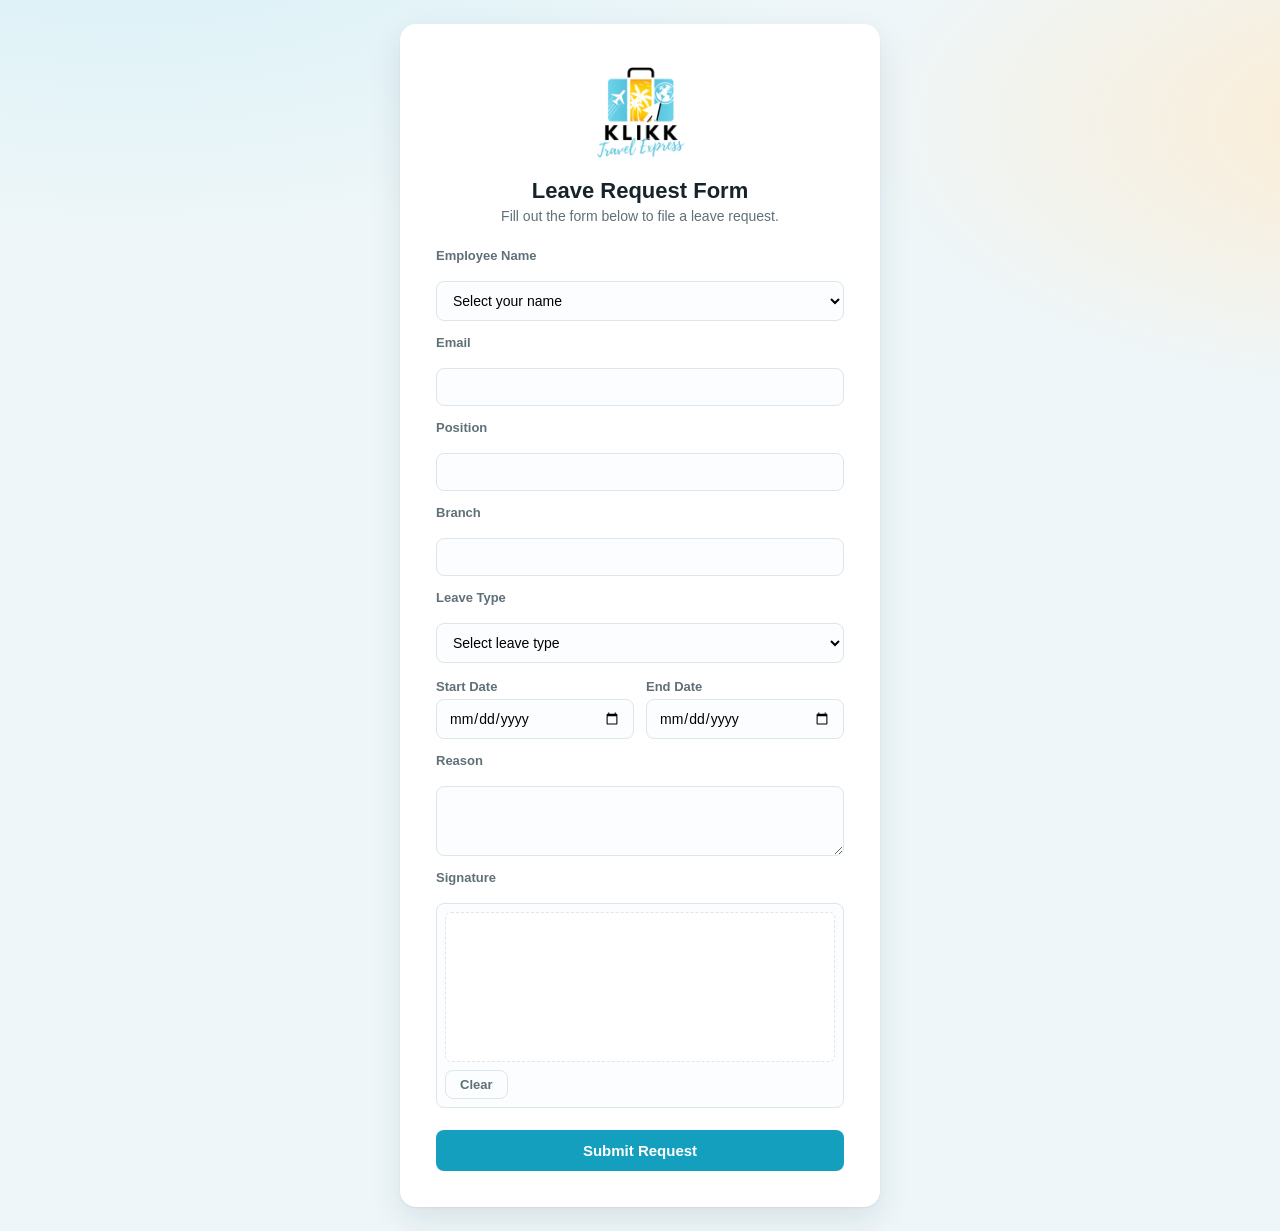
<file: index.html>
<!DOCTYPE html>
<html lang="en">
<head>
<meta charset="UTF-8">
<meta name="viewport" content="width=device-width, initial-scale=1.0">
<title>Klikk Travel — Leave Request Form</title>
<link rel="icon" href="logo.png">
<link rel="stylesheet" href="style.css">
<link rel="stylesheet" href="pdfform.css">
</head>
<body>
  <div class="card">
    <div class="brand">
      <img src="logo.png" alt="Klikk Travel Express" class="brand-logo">
    </div>
    <h1>Leave Request Form</h1>
    <p class="subtitle">Fill out the form below to file a leave request.</p>

    <form id="leaveForm">
      <label for="name">Employee Name</label>
      <select id="name" name="name" required>
        <option value="" disabled selected>Select your name</option>
        <option value="Kenny Roy Santiago">Kenny Roy Santiago</option>
        <option value="Ella Jean Geolamen">Ella Jean Geolamen</option>
        <option value="Natasha Monique Sy">Natasha Monique Sy</option>
        <option value="Andrew Vicente">Andrew Vicente</option>
        <option value="Johanah Mae Yambao">Johanah Mae Yambao</option>
        <option value="Erinne Jelle Cruz">Erinne Jelle Cruz</option>
        <option value="Stephanie Santos">Stephanie Santos</option>
        <option value="June Grace Juanillo">June Grace Juanillo</option>
        <option value="Alyzza Marie Moreno">Alyzza Marie Moreno</option>
        <option value="Ivan John Paul Casio">Ivan John Paul Casio</option>
        <option value="Patricia Taguinod">Patricia Taguinod</option>
        <option value="Darrel Franz Forca">Darrel Franz Forca</option>
        <option value="Kenneth Vargas">Kenneth Vargas</option>
        <option value="Yvonne Ymata">Yvonne Ymata</option>
        <option value="Michael Angelo Payumo">Michael Angelo Payumo</option>
        <option value="Doreen Gay Punzalan">Doreen Gay Punzalan</option>
        <option value="Justine Mark Dela Cruz">Justine Mark Dela Cruz</option>
        <option value="Alexa Arcilla">Alexa Arcilla</option>
        <option value="Janine Raquel Realisan">Janine Raquel Realisan</option>
        <option value="Ma. Claire Cabintoy">Ma. Claire Cabintoy</option>
        <option value="Mariza Mae Soria">Mariza Mae Soria</option>
        <option value="John Terry Bagano Atilo">John Terry Bagano Atilo</option>
        <option value="Tadahiro Frias Roy">Tadahiro Frias Roy</option>
      </select>

      <label for="email">Email</label>
      <input type="email" id="email" name="email" required>

      <label for="position">Position</label>
      <input type="text" id="position" name="position" required>

      <label for="branch">Branch</label>
      <input type="text" id="branch" name="branch" required>

      <label for="leaveType">Leave Type</label>
      <select id="leaveType" name="leaveType" required>
        <option value="" disabled selected>Select leave type</option>
        <option value="Leave With Pay">Leave With Pay</option>
        <option value="Leave W/O Pay">Leave W/O Pay</option>
        <option value="Sick Leave">Sick Leave</option>
      </select>

      <div class="row">
        <div>
          <label for="startDate">Start Date</label>
          <input type="date" id="startDate" name="startDate" required>
        </div>
        <div>
          <label for="endDate">End Date</label>
          <input type="date" id="endDate" name="endDate" required>
        </div>
      </div>

      <p id="daysPreview" class="days-preview hidden"></p>

      <label for="reason">Reason</label>
      <textarea id="reason" name="reason" rows="3" required></textarea>

      <label>Signature</label>
      <div class="signature-box">
        <canvas id="signatureCanvas"></canvas>
        <button type="button" id="clearSignatureBtn" class="secondary">Clear</button>
      </div>

      <button type="submit" id="submitBtn">Submit Request</button>
    </form>

    <div id="result" class="result hidden"></div>
  </div>

  <div id="pdfTemplateWrap">
    <div id="leaveFormTemplate" class="pdf-page">
      <img src="letterhead.png" class="pdf-letterhead" alt="Klikk Travel Express">
      <h2 class="pdf-title">LEAVE FORM</h2>

      <div class="pdf-row">
        <span><strong>Employee's Name:</strong> <span id="pdfName"></span></span>
        <span><strong>Date:</strong> <span id="pdfSubmitDate"></span></span>
      </div>
      <div class="pdf-row"><span><strong>Position:</strong> <span id="pdfPosition"></span></span></div>
      <div class="pdf-row"><span><strong>Branch:</strong> <span id="pdfBranch"></span></span></div>

      <p class="pdf-section-title">Dates Requested:</p>
      <div class="pdf-row">
        <span><strong>From</strong> <span id="pdfStartDate"></span></span>
        <span><strong>To</strong> <span id="pdfEndDate"></span></span>
        <span><strong>No. of days</strong> <span id="pdfDays"></span></span>
        <span><strong>Back to work</strong> <span id="pdfBackToWork"></span></span>
      </div>

      <p class="pdf-section-title">Nature of Leave:</p>
      <div class="pdf-row">
        <span><span class="pdf-checkbox" id="pdfCheckVacation"></span> Vacation Leave</span>
        <span><span class="pdf-checkbox" id="pdfCheckSick"></span> Sick Leave</span>
      </div>
      <div class="pdf-row">
        <span><span class="pdf-checkbox" id="pdfCheckPaternity"></span> Paternity Leave</span>
        <span><span class="pdf-checkbox" id="pdfCheckMaternity"></span> Maternity Leave</span>
        <span>Others, please specify <span class="pdf-fill" id="pdfOthersSpecify"></span></span>
      </div>

      <p class="pdf-section-title">Reason:</p>
      <p class="pdf-reason" id="pdfReason"></p>

      <div class="pdf-signature-block">
        <img id="pdfSignatureImg" class="pdf-signature-img" alt="">
        <div class="pdf-signature-line"></div>
        <span>Employee's Signature</span>
      </div>

      <div class="pdf-approval-grid">
        <div>
          <p class="pdf-section-title">To be accomplished by Managers/ Head Dept.</p>
          <p>Leave is <span class="pdf-checkbox"></span>Authorized <span class="pdf-checkbox"></span>Unauthorized</p>
        </div>
        <div>
          <p class="pdf-section-title">To be accomplished by HRD</p>
          <p><span class="pdf-checkbox" id="pdfWithPayBox"></span>with pay <span class="pdf-checkbox" id="pdfWithoutPayBox"></span>without pay</p>
        </div>
      </div>

      <div class="pdf-approval-grid">
        <div>
          <p><strong>APPROVALS:</strong></p>
          <p class="pdf-fillline">Date</p>
        </div>
        <div>
          <p class="pdf-fillline">Balance to date</p>
          <p class="pdf-fillline">Availment to date</p>
          <p class="pdf-fillline">NEW Balance</p>
        </div>
      </div>
    </div>
  </div>

  <script src="libs/jspdf.umd.min.js"></script>
  <script src="libs/html2canvas.min.js"></script>
  <script src="config.js"></script>
  <script src="script.js"></script>
</body>
</html>
</file>
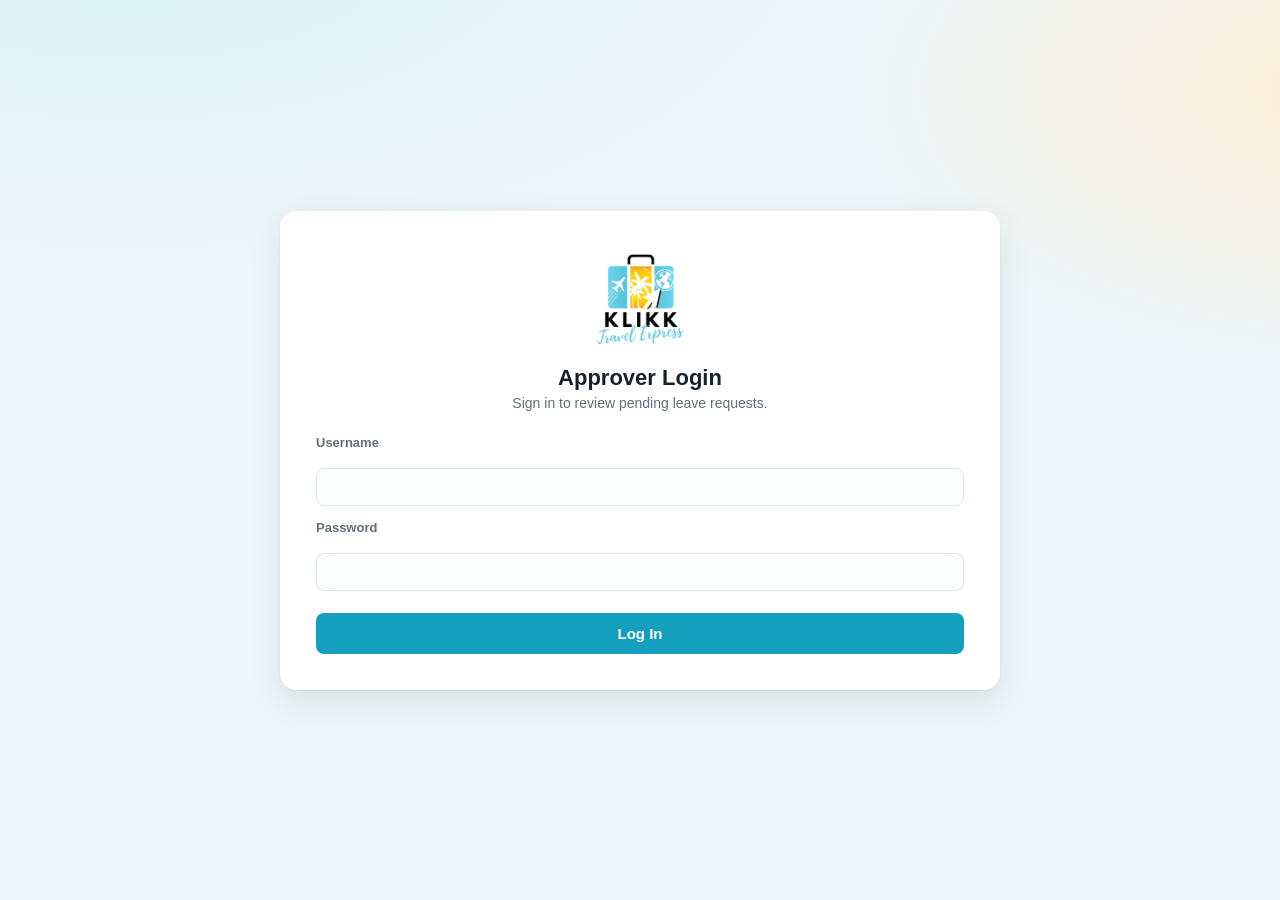
<file: approve.html>
<!DOCTYPE html>
<html lang="en">
<head>
<meta charset="UTF-8">
<meta name="viewport" content="width=device-width, initial-scale=1.0">
<title>Klikk Travel — Leave Approvals</title>
<link rel="icon" href="logo.png">
<link rel="stylesheet" href="style.css">
<link rel="stylesheet" href="approve.css">
<link rel="stylesheet" href="pdfform.css">
</head>
<body>
  <div class="card wide" id="loginCard">
    <div class="brand">
      <img src="logo.png" alt="Klikk Travel Express" class="brand-logo">
    </div>
    <h1>Approver Login</h1>
    <p class="subtitle">Sign in to review pending leave requests.</p>

    <form id="loginForm">
      <label for="username">Username</label>
      <input type="text" id="username" name="username" required autocomplete="username">

      <label for="password">Password</label>
      <input type="password" id="password" name="password" required autocomplete="current-password">

      <button type="submit" id="loginBtn">Log In</button>
    </form>

    <div id="loginResult" class="result hidden"></div>
  </div>

  <div class="card wide hidden" id="dashboardCard">
    <div class="dashboard-header">
      <div>
        <h1 id="dashboardTitle">Pending Leave Requests</h1>
        <p class="subtitle" id="welcomeMessage"></p>
      </div>
      <button type="button" id="logoutBtn" class="secondary">Log Out</button>
    </div>

    <div class="signature-box approver-signature-box">
      <label>Your Signature (used when you approve a request)</label>
      <canvas id="approverSignatureCanvas"></canvas>
      <button type="button" id="clearApproverSignatureBtn" class="secondary">Clear</button>
    </div>

    <div class="tabs">
      <button type="button" id="tabPending" class="tab active">Pending</button>
      <button type="button" id="tabHistory" class="tab">History</button>
    </div>

    <div id="dashboardResult" class="result hidden"></div>
    <div id="requestList"></div>
  </div>

  <div id="pdfTemplateWrap">
    <div id="leaveFormTemplate" class="pdf-page">
      <img src="letterhead.png" class="pdf-letterhead" alt="Klikk Travel Express">
      <h2 class="pdf-title">LEAVE FORM</h2>

      <div class="pdf-row">
        <span><strong>Employee's Name:</strong> <span id="pdfName"></span></span>
        <span><strong>Date:</strong> <span id="pdfSubmitDate"></span></span>
      </div>
      <div class="pdf-row"><span><strong>Position:</strong> <span id="pdfPosition"></span></span></div>
      <div class="pdf-row"><span><strong>Branch:</strong> <span id="pdfBranch"></span></span></div>

      <p class="pdf-section-title">Dates Requested:</p>
      <div class="pdf-row">
        <span><strong>From</strong> <span id="pdfStartDate"></span></span>
        <span><strong>To</strong> <span id="pdfEndDate"></span></span>
        <span><strong>No. of days</strong> <span id="pdfDays"></span></span>
        <span><strong>Back to work</strong> <span id="pdfBackToWork"></span></span>
      </div>

      <p class="pdf-section-title">Nature of Leave:</p>
      <div class="pdf-row">
        <span><span class="pdf-checkbox" id="pdfCheckVacation"></span> Vacation Leave</span>
        <span><span class="pdf-checkbox" id="pdfCheckSick"></span> Sick Leave</span>
      </div>
      <div class="pdf-row">
        <span><span class="pdf-checkbox" id="pdfCheckPaternity"></span> Paternity Leave</span>
        <span><span class="pdf-checkbox" id="pdfCheckMaternity"></span> Maternity Leave</span>
        <span>Others, please specify <span class="pdf-fill" id="pdfOthersSpecify"></span></span>
      </div>

      <p class="pdf-section-title">Reason:</p>
      <p class="pdf-reason" id="pdfReason"></p>

      <div class="pdf-signature-row">
        <div class="pdf-signature-block">
          <img id="pdfSignatureImg" class="pdf-signature-img" alt="">
          <div class="pdf-signature-line"></div>
          <span>Employee's Signature</span>
        </div>
        <div class="pdf-signature-block">
          <img id="pdfApproverSignatureImg" class="pdf-signature-img" alt="">
          <div class="pdf-signature-line"></div>
          <span>Approver's Signature</span>
        </div>
      </div>

      <div class="pdf-approval-grid">
        <div>
          <p class="pdf-section-title">To be accomplished by Managers/ Head Dept.</p>
          <p><span class="pdf-checkbox" id="pdfAuthorizedBox">✓</span>Authorized <span class="pdf-checkbox"></span>Unauthorized</p>
        </div>
        <div>
          <p class="pdf-section-title">To be accomplished by HRD</p>
          <p><span class="pdf-checkbox" id="pdfWithPayBox"></span>with pay <span class="pdf-checkbox" id="pdfWithoutPayBox"></span>without pay</p>
        </div>
      </div>

      <div class="pdf-approval-grid">
        <div>
          <p><strong>APPROVALS:</strong></p>
          <p class="pdf-fillline" id="pdfApprovalDate">Date</p>
        </div>
        <div>
          <p class="pdf-fillline" id="pdfBalanceToDate">Balance to date</p>
          <p class="pdf-fillline" id="pdfAvailmentToDate">Availment to date</p>
          <p class="pdf-fillline" id="pdfNewBalance">NEW Balance</p>
        </div>
      </div>
    </div>
  </div>

  <script src="libs/jspdf.umd.min.js"></script>
  <script src="libs/html2canvas.min.js"></script>
  <script src="config.js"></script>
  <script src="approve.js"></script>
</body>
</html>
</file>
<file: style.css>
:root {
  --bg: #eef6f9;
  --card-bg: #ffffff;
  --primary: #159fbf;
  --primary-dark: #0f7f9a;
  --accent: #f5a623;
  --text: #16232b;
  --muted: #5f7078;
  --border: #dbe7ea;
  --success: #188038;
  --error: #d93025;
}

* { box-sizing: border-box; }

body {
  margin: 0;
  min-height: 100vh;
  display: flex;
  align-items: center;
  justify-content: center;
  background:
    radial-gradient(1200px 600px at 10% -10%, #d6f0f6 0%, transparent 60%),
    radial-gradient(1000px 500px at 110% 10%, #fdecd2 0%, transparent 55%),
    var(--bg);
  font-family: -apple-system, BlinkMacSystemFont, "Segoe UI", Roboto, Arial, sans-serif;
  color: var(--text);
  padding: 24px;
}

.card {
  background: var(--card-bg);
  border-radius: 16px;
  box-shadow: 0 1px 2px rgba(16,40,48,0.06), 0 12px 32px rgba(16,40,48,0.10);
  padding: 36px;
  width: 100%;
  max-width: 480px;
}

.brand {
  display: flex;
  justify-content: center;
  margin-bottom: 8px;
}

.brand-logo {
  width: 110px;
  height: 110px;
  object-fit: contain;
}

h1 {
  font-size: 22px;
  margin: 0 0 4px;
  color: var(--text);
  text-align: center;
}

.subtitle {
  margin: 0 0 24px;
  color: var(--muted);
  font-size: 14px;
  text-align: center;
}

form {
  display: flex;
  flex-direction: column;
  gap: 14px;
}

label {
  font-size: 13px;
  font-weight: 600;
  color: var(--muted);
}

input, select, textarea {
  width: 100%;
  padding: 10px 12px;
  border: 1px solid var(--border);
  border-radius: 8px;
  font-size: 14px;
  font-family: inherit;
  margin-top: 4px;
  background: #fbfdfe;
  transition: border-color 0.15s ease, box-shadow 0.15s ease;
}

input:focus, select:focus, textarea:focus {
  outline: none;
  border-color: var(--primary);
  box-shadow: 0 0 0 3px rgba(21, 159, 191, 0.15);
  background: #ffffff;
}

.row {
  display: grid;
  grid-template-columns: 1fr 1fr;
  gap: 12px;
}

button {
  margin-top: 8px;
  background: var(--primary);
  color: white;
  border: none;
  padding: 12px;
  border-radius: 8px;
  font-size: 15px;
  font-weight: 700;
  cursor: pointer;
  transition: background 0.15s ease, transform 0.05s ease;
}

button:hover { background: var(--primary-dark); }
button:active { transform: translateY(1px); }
button:disabled { background: var(--border); color: var(--muted); cursor: not-allowed; }

.result {
  margin-top: 18px;
  padding: 12px 14px;
  border-radius: 8px;
  font-size: 14px;
}

.result.hidden { display: none; }
.result.success { background: #e6f4ea; color: var(--success); }
.result.error { background: #fce8e6; color: var(--error); }

.days-preview {
  margin: -4px 0 0;
  padding: 10px 12px;
  border-radius: 8px;
  background: #f0f9fb;
  border: 1px solid var(--border);
  color: var(--text);
  font-size: 13px;
}

.days-preview.hidden { display: none; }

.signature-box {
  border: 1px solid var(--border);
  border-radius: 8px;
  background: #fbfdfe;
  padding: 8px;
  margin-top: 4px;
}

#signatureCanvas {
  display: block;
  width: 100%;
  height: 150px;
  background: #ffffff;
  border: 1px dashed var(--border);
  border-radius: 6px;
  touch-action: none;
  cursor: crosshair;
}

.signature-box button.secondary {
  margin-top: 8px;
  background: transparent;
  color: var(--muted);
  border: 1px solid var(--border);
  width: auto;
  padding: 6px 14px;
  font-size: 13px;
}

.signature-box button.secondary:hover {
  background: var(--bg);
  color: var(--text);
}
</file>
<file: pdfform.css>
#pdfTemplateWrap {
  position: fixed;
  top: 0;
  left: -99999px;
}

.pdf-page {
  width: 816px;
  padding: 40px 48px 48px;
  background: #ffffff;
  color: #111111;
  font-family: Arial, Helvetica, sans-serif;
  box-sizing: border-box;
}

.pdf-letterhead {
  width: 100%;
  display: block;
  margin-bottom: 18px;
}

.pdf-title {
  text-align: center;
  font-size: 20px;
  letter-spacing: 1px;
  margin: 0 0 22px;
}

.pdf-row {
  display: flex;
  gap: 32px;
  margin-bottom: 10px;
  font-size: 14px;
}

.pdf-row span {
  white-space: nowrap;
}

.pdf-section-title {
  font-size: 14px;
  margin: 18px 0 8px;
}

.pdf-checkbox {
  display: inline-block;
  width: 14px;
  height: 14px;
  border: 1px solid #111111;
  margin-right: 4px;
  vertical-align: middle;
  text-align: center;
  line-height: 14px;
  font-size: 11px;
  font-weight: bold;
}

.pdf-fill {
  display: inline-block;
  min-width: 160px;
  border-bottom: 1px solid #111111;
}

.pdf-reason {
  min-height: 40px;
  border-bottom: 1px solid #111111;
  font-size: 14px;
  padding-bottom: 6px;
}

.pdf-signature-block {
  margin-top: 40px;
  text-align: center;
  width: 260px;
  margin-left: auto;
  margin-right: 60px;
  font-size: 13px;
}

.pdf-signature-img {
  display: block;
  max-width: 220px;
  max-height: 60px;
  margin: 0 auto -6px;
  object-fit: contain;
}

.pdf-signature-row {
  display: flex;
  justify-content: space-between;
  margin-top: 40px;
}

.pdf-signature-row .pdf-signature-block {
  margin: 0;
  margin-left: 0;
  margin-right: 0;
  width: 220px;
}

.pdf-signature-line {
  border-bottom: 1px solid #111111;
  height: 20px;
}

.pdf-approval-grid {
  display: grid;
  grid-template-columns: 1fr 1fr;
  gap: 24px;
  margin-top: 30px;
  font-size: 14px;
}

.pdf-fillline {
  border-bottom: 1px solid #111111;
  padding-bottom: 14px;
  margin: 0 0 10px;
}
</file>
<file: approve.css>
.card.wide {
  max-width: 720px;
}

.hidden {
  display: none;
}

.dashboard-header {
  display: flex;
  align-items: flex-start;
  justify-content: space-between;
  gap: 12px;
}

.approver-signature-box {
  margin-top: 20px;
}

.approver-signature-box label {
  display: block;
  margin-bottom: 4px;
}

button.secondary {
  background: transparent;
  color: var(--primary);
  border: 1px solid var(--border);
  padding: 8px 14px;
  width: auto;
  margin-top: 0;
}

button.secondary:hover {
  background: var(--bg);
}

#requestList {
  margin-top: 20px;
  display: flex;
  flex-direction: column;
  gap: 12px;
}

.empty-state {
  color: var(--muted);
  font-size: 14px;
  padding: 24px 0;
  text-align: center;
}

.request-item {
  border: 1px solid var(--border);
  border-radius: 10px;
  padding: 16px;
}

.request-item .request-title {
  font-weight: 600;
  font-size: 15px;
  margin-bottom: 6px;
}

.request-item .request-meta {
  font-size: 13px;
  color: var(--muted);
  margin-bottom: 4px;
}

.request-item .request-reason {
  font-size: 13px;
  margin-top: 8px;
  padding: 8px 10px;
  background: var(--bg);
  border-radius: 6px;
}

.request-actions {
  display: flex;
  gap: 10px;
  margin-top: 12px;
}

.request-actions button {
  margin-top: 0;
  width: auto;
  padding: 8px 16px;
  font-size: 14px;
}

.request-actions .approve-btn {
  background: var(--success);
}

.request-actions .reject-btn {
  background: var(--error);
}

.request-actions button.busy {
  opacity: 0.6;
  pointer-events: none;
}

.tabs {
  display: flex;
  gap: 8px;
  margin-top: 20px;
  border-bottom: 1px solid var(--border);
}

.tab {
  margin-top: 0;
  width: auto;
  background: transparent;
  color: var(--muted);
  border: none;
  border-bottom: 2px solid transparent;
  border-radius: 0;
  padding: 8px 4px;
  font-size: 14px;
  font-weight: 600;
}

.tab:hover {
  background: transparent;
  color: var(--text);
}

.tab.active {
  color: var(--primary);
  border-bottom-color: var(--primary);
}

.status-badge {
  display: inline-block;
  font-size: 12px;
  font-weight: 600;
  padding: 2px 8px;
  border-radius: 999px;
  margin-left: 8px;
}

.status-badge.approved { background: #e6f4ea; color: var(--success); }
.status-badge.rejected { background: #fce8e6; color: var(--error); }
</file>
